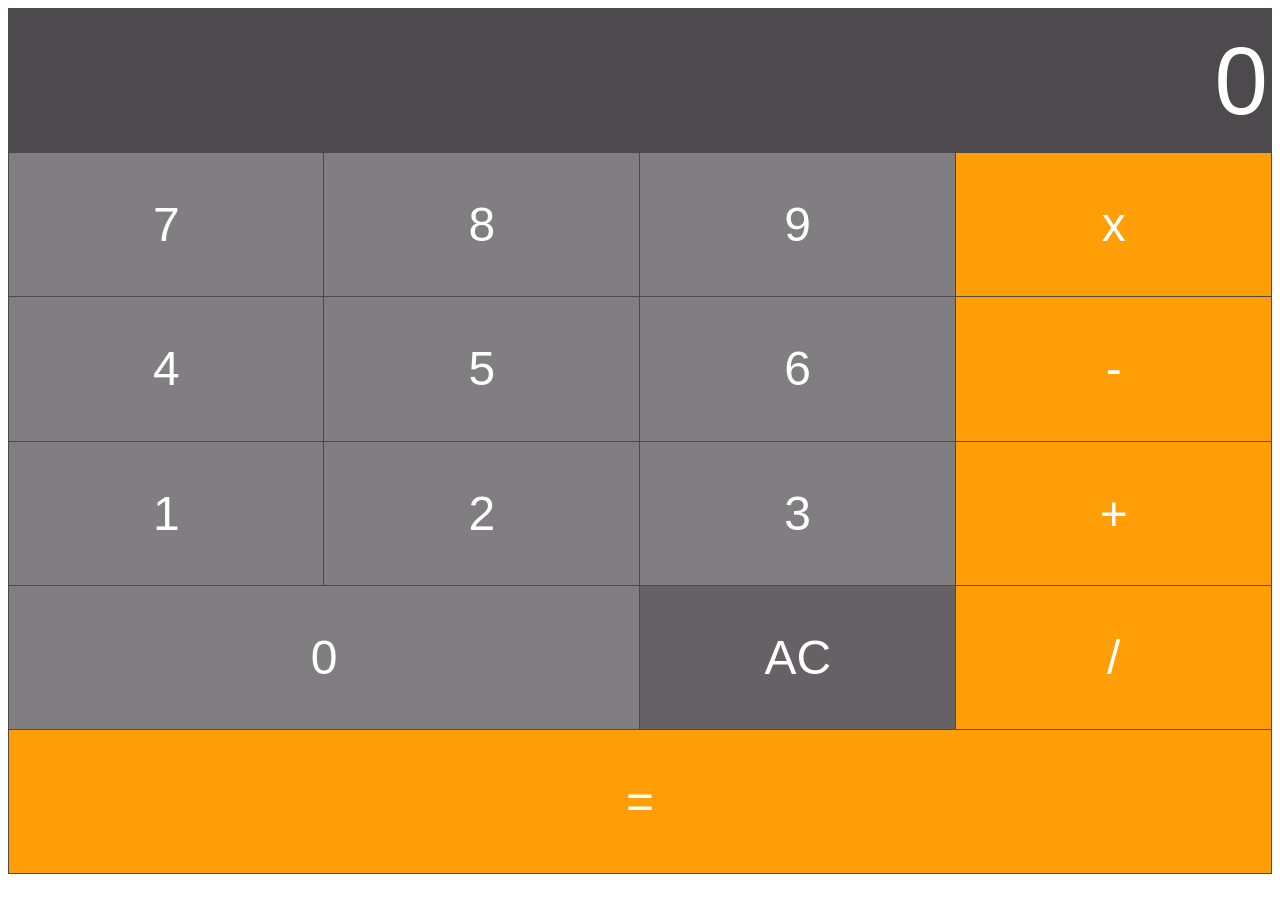
<file: index.html>
<html>
  <head>
    <link rel="stylesheet" type="text/css" href="style.css" />
  </head>
  <body>
    <table border="1">
      <tr>
        <td colspan="4">
          <input type="text" id="inputBox" value="0" />
        </td>
      </tr>
      <tr>
        <td class="digitButton" onclick="digitBtnPressed(7)">7</td>
        <td class="digitButton" onclick="digitBtnPressed(8)">8</td>
        <td class="digitButton" onclick="digitBtnPressed(9)">9</td>
        <td class="operatorButton" onclick="operatorBtnPressed('x')">x</td>
      </tr>
      <tr>
        <td class="digitButton" onclick="digitBtnPressed(4)">4</td>
        <td class="digitButton" onclick="digitBtnPressed(5)">5</td>
        <td class="digitButton" onclick="digitBtnPressed(6)">6</td>
        <td class="operatorButton" onclick="operatorBtnPressed('-')">-</td>
      </tr>
      <tr>
        <td class="digitButton" onclick="digitBtnPressed(1)">1</td>
        <td class="digitButton" onclick="digitBtnPressed(2)">2</td>
        <td class="digitButton" onclick="digitBtnPressed(3)">3</td>
        <td class="operatorButton" onclick="operatorBtnPressed('+')">+</td>
      </tr>
      <tr>
        <td class="digitButton" colspan="2" onclick="digitBtnPressed(0)">0</td>

        <td class="ACButton" onclick="btnACPressed()">AC</td>
        <td class="operatorButton" onclick="operatorBtnPressed('/')">/</td>
      </tr>
      <tr>
        <td class="operatorButton" colspan="4" onclick="equalsBtnPressed()">
          =
        </td>
      </tr>
    </table>

    <script>
      var newLine = true; //Boolean variable. Determines if the next thing the user types should be on a new line
      var value1;
      var currentOperator;

      //Event handler for when any digit button is pressed
      function digitBtnPressed(button) {
        if (newLine) {
          document.getElementById("inputBox").value = button;
          newLine = false;
        } else {
          var currentValue = document.getElementById("inputBox").value;
          document.getElementById("inputBox").value = currentValue + button;
        }
      }

      //Event handler for when the AC button is pressed
      function btnACPressed() {
        document.getElementById("inputBox").value = 0;
        newLine = true;
      }

      function operatorBtnPressed(operator) {
        currentOperator = operator;
        value1 = parseInt(document.getElementById("inputBox").value);
        newLine = true;
      }

      //Event handler for equals to button
      function equalsBtnPressed() {
        var value2 = parseInt(document.getElementById("inputBox").value);
        var finalTotal;

        switch (currentOperator) {
          case "+":
            finalTotal = value1 + value2;
            break;
          case "-":
            finalTotal = value1 - value2;
            break;
          case "/":
            finalTotal = value1 / value2;
            break;
          case "x":
            finalTotal = value1 * value2;
            break;
        }
        document.getElementById("inputBox").value = finalTotal;

        value1 = 0;
        newLine = true;
      }
    </script>
  </body>
</html>
</file>
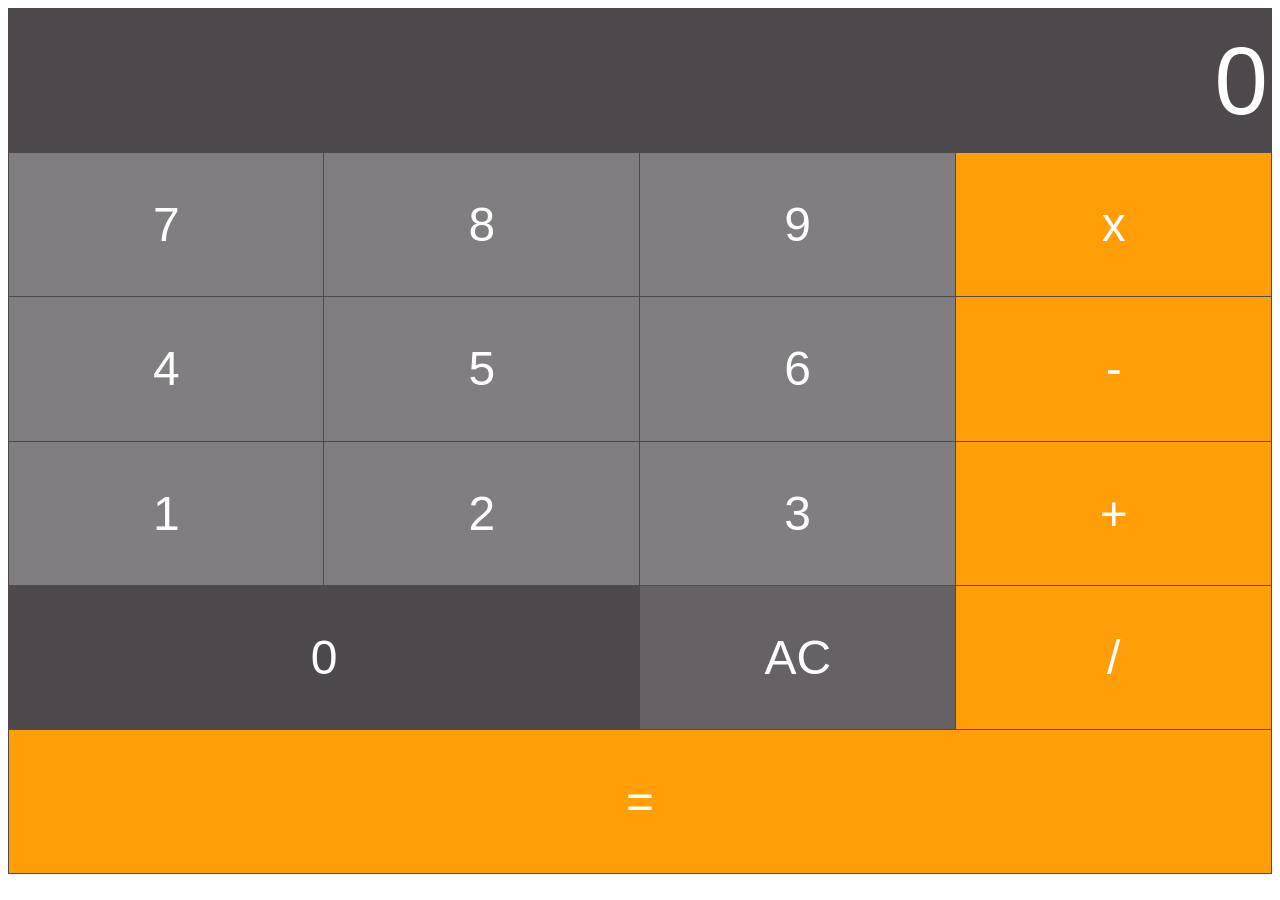
<file: calculator.html>
<html>
  <head>
    <link rel="stylesheet" type="text/css" href="style.css" />
  </head>
  <body>
    <table border="1">
      <tr>
        <td colspan="4">
          <input type="text" id="inputBox" value="0" />
        </td>
      </tr>
      <tr>
        <td class="digitButton" onclick="digitBtnPressed(7)">7</td>
        <td class="digitButton" onclick="digitBtnPressed(8)">8</td>
        <td class="digitButton" onclick="digitBtnPressed(9)">9</td>
        <td class="operatorButton" onclick="operatorBtnPressed('x')">x</td>
      </tr>
      <tr>
        <td class="digitButton" onclick="digitBtnPressed(4)">4</td>
        <td class="digitButton" onclick="digitBtnPressed(5)">5</td>
        <td class="digitButton" onclick="digitBtnPressed(6)">6</td>
        <td class="operatorButton" onclick="operatorBtnPressed('-')">-</td>
      </tr>
      <tr>
        <td class="digitButton" onclick="digitBtnPressed(1)">1</td>
        <td class="digitButton" onclick="digitBtnPressed(2)">2</td>
        <td class="digitButton" onclick="digitBtnPressed(3)">3</td>
        <td class="operatorButton" onclick="operatorBtnPressed('+')">+</td>
      </tr>
      <tr>
        <td colspan="2" onclick="digitBtnPressed(0)">0</td>

        <td class="ACButton" onclick="btnACPressed()">AC</td>
        <td class="operatorButton" onclick="operatorBtnPressed('/')">/</td>
      </tr>
      <tr>
        <td class="operatorButton" colspan="4" onclick="equalsBtnPressed()">
          =
        </td>
      </tr>
    </table>

    <script>
      var newLine = true; //Boolean variable. Determines if the next thing the user types should be on a new line
      var value1;
      var currentOperator;

      //Event handler for when any digit button is pressed
      function digitBtnPressed(button) {
        if (newLine) {
          document.getElementById("inputBox").value = button;
          newLine = false;
        } else {
          var currentValue = document.getElementById("inputBox").value;
          document.getElementById("inputBox").value = currentValue + button;
        }
      }

      //Event handler for when the AC button is pressed
      function btnACPressed() {
        document.getElementById("inputBox").value = 0;
        newLine = true;
      }

      function operatorBtnPressed(operator) {
        currentOperator = operator;
        value1 = parseInt(document.getElementById("inputBox").value);
        newLine = true;
      }

      //Event handler for equals to button
      function equalsBtnPressed() {
        var value2 = parseInt(document.getElementById("inputBox").value);
        var finalTotal;

        switch (currentOperator) {
          case "+":
            finalTotal = value1 + value2;
            break;
          case "-":
            finalTotal = value1 - value2;
            break;
          case "/":
            finalTotal = value1 / value2;
            break;
          case "x":
            finalTotal = value1 * value2;
            break;
        }
        document.getElementById("inputBox").value = finalTotal;

        value1 = 0;
        newLine = true;
      }
    </script>
  </body>
</html>
</file>
<file: style.css>
/********** START OF LOGIN FORM **********/

.neumorphic {
  background: #e0e5ec;
  border-radius: 20px;
  box-shadow: 10px 10px 20px #a3b1c6, -10px -10px 20px #ffffff;
}

.neumorphic-inset {
  background: #e0e5ec;
  border-radius: 20px;
  box-shadow: inset 10px 10px 20px #a3b1c6, inset -10px -10px 20px #ffffff;
}

.neumorphic-card {
  display: flex;
  flex-direction: column;
  justify-content: center;
  align-items: center;
  margin-top: 50px;
  margin-left: 350px;
  padding: 200px;
  width: 300px;
  text-align: center;
}

a {
  text-decoration: none;
}

/********** END OF LOGIN FORM **********/

/********** START OF CALCULATOR APP **********/

table {
  color: #fff;
  text-align: center;
  border-collapse: collapse;
  font: normal 3em Arial, Helvetica, sans-serif;
}

tr {
  height: 16.02vh;
  background-color: #4e494d;
}

td {
  width: 25vw;
  border: 1px solid #4e494d;
}

#inputBox {
  background-color: #4e494d;
  text-align: right;
  width: 100%;
  font-size: 2em;
  color: #fff;
  border: 0px;
}

.digitButton {
  background-color: #807e80;
}

.operatorButton {
  background-color: #ff9e06;
}

.ACButton {
  background-color: #656165;
}

/********** END OF CALCULATOR APP **********/
</file>
